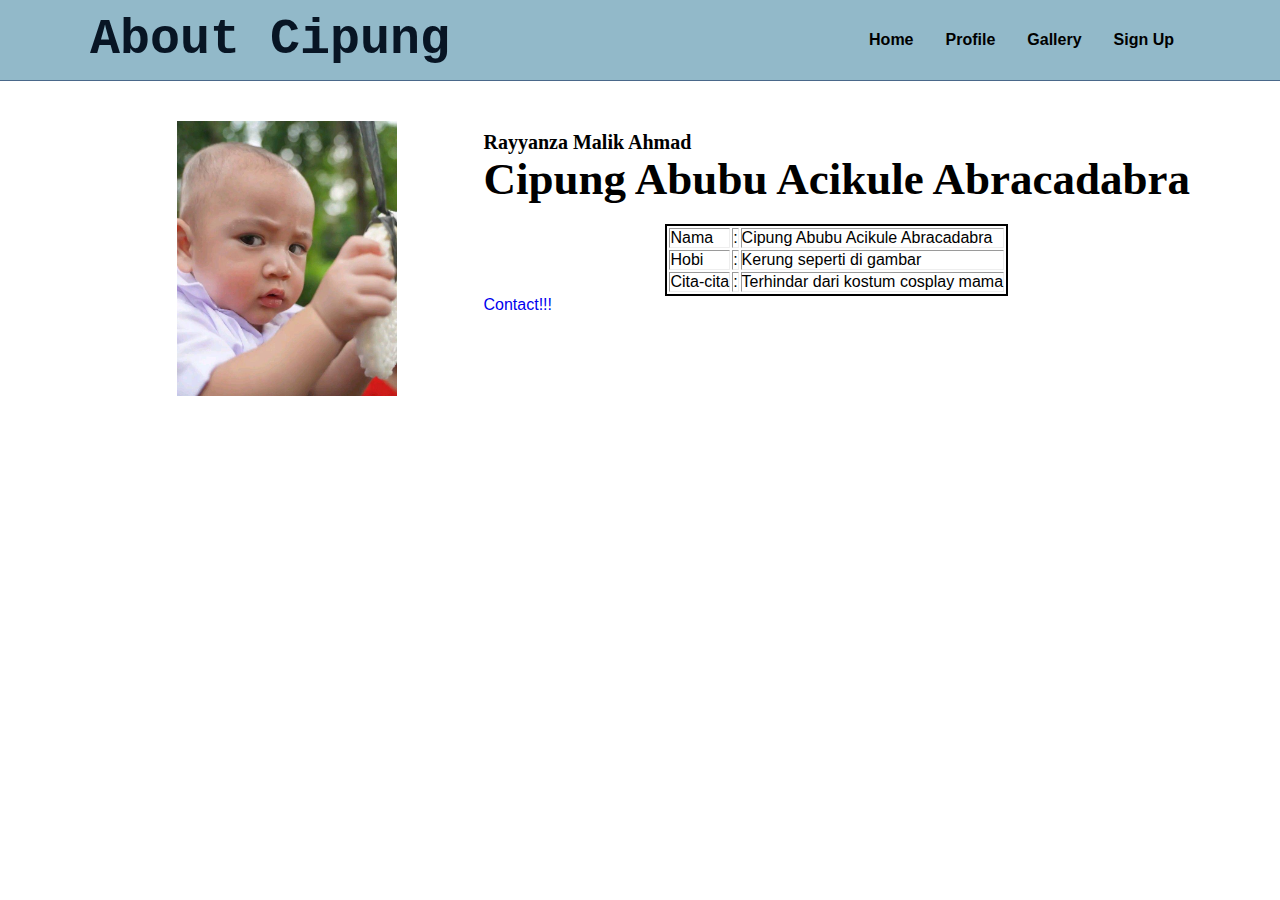
<file: index.html>
<!DOCTYPE html>
<html lang="en">
<head>
    <meta charset="UTF-8">
    <meta http-equiv="X-UA-Compatible" content="IE=edge">
    <meta name="viewport" content="width=device-width, initial-scale=1.0">
    <title>Cipung</title>
    <link rel="stylesheet" href="style.css" class="css">
<head>
<body>
    <nav>
        <div class="wrapper">
            <div class="logo"><a href=''>About Cipung</a></div>
            <div class="menu">
                <ul>
                    <li><a href="index.html">Home</a></li>
                    <li><a href="profile.html">Profile</a></li>
                    <li><a href="gallery.html">Gallery</a></li>
                    <li><a href="" class="tbl-biru">Sign Up</a></li>
                </ul>
            </div>
        </div>
    </nav>
    <div class="wrapper">
        <!-- untuk home -->
        <section id="home">
            <img src="cip2.jpeg" style="width: 20%; margin: 40px auto;">
            <div class="kolom">
                <p class="deskripsi">Rayyanza Malik Ahmad</p>
                <h2>Cipung Abubu Acikule Abracadabra</h2>
                <p></p>
                <table border="1" style="border: 2px solid; text-align: left; margin: 0px auto;">
                    <tr>
                        <td>Nama</td>
                        <td>:</td>
                        <td>Cipung Abubu Acikule Abracadabra</td>
                    </tr>
                    <tr>
                        <td>Hobi</td>
                        <td>:</td>
                        <td>Kerung seperti di gambar</td>
                    </tr>
                    <tr>
                        <td>Cita-cita</td>
                        <td>:</td>
                        <td>Terhindar dari kostum cosplay mama</td>
                    </tr>
                    </table>
                    <p><a href="https://instagram.com/raffinagita1717"</a>Contact!!!</p>
            </div>
          
        </section>
</nav>
</body>
</head>
</section>
</body>
</html>
</file>
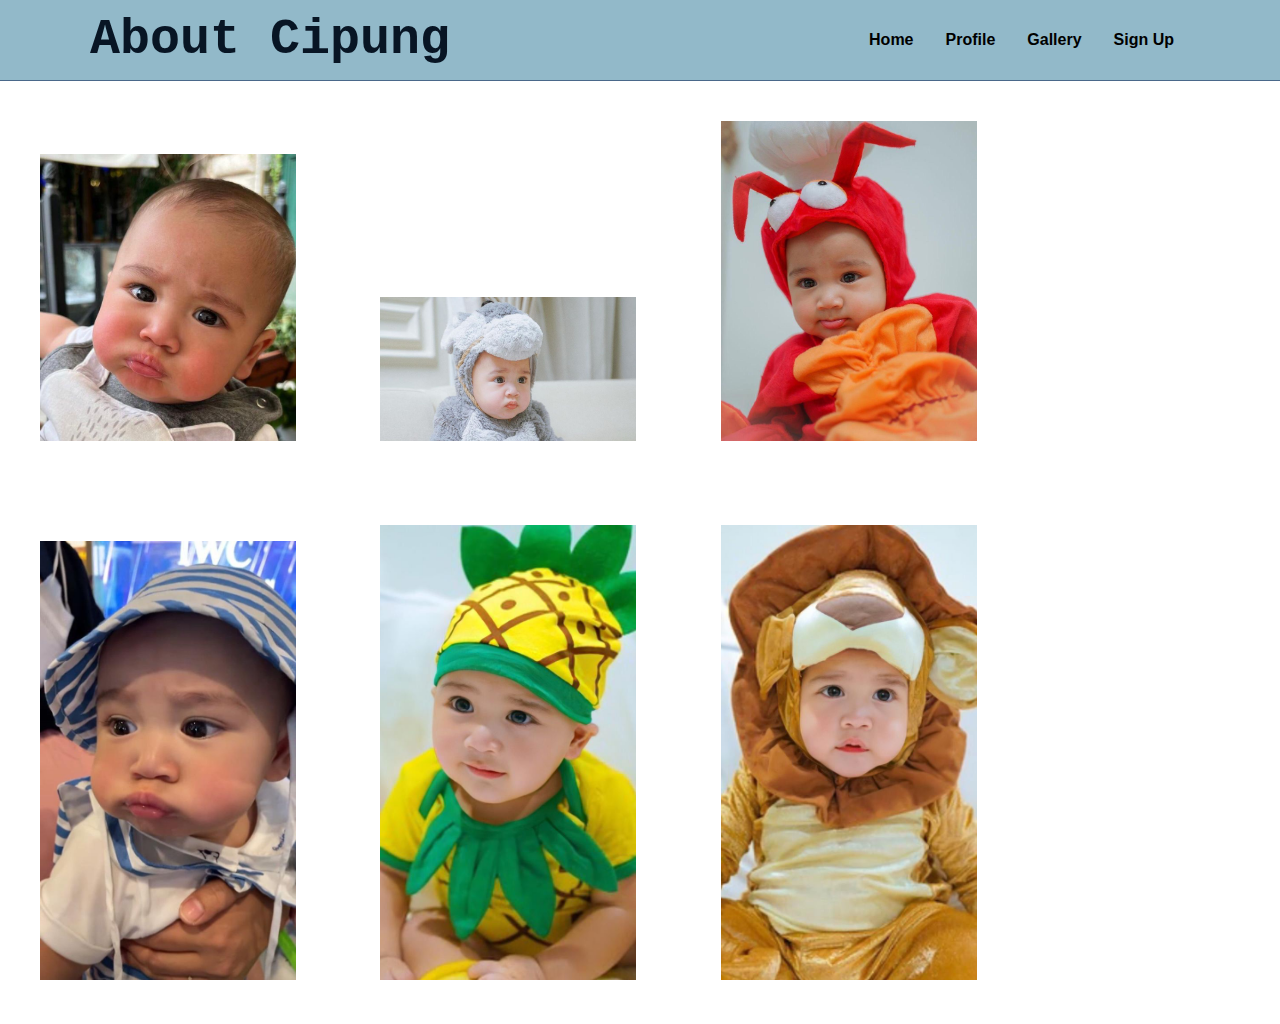
<file: gallery.html>
<html>
    <head>
        <meta charset="UTF-8">
        <meta http-equiv="X-UA-Compatible" content="IE=edge">
        <meta name="viewport" content="width=device-width, initial-scale=1.0">
        <title>Cipung</title>
        <link rel="stylesheet" href="style.css" class="css">
    <head>
    <body>
        <nav>
            <div class="wrapper">
                <div class="logo"><a href=''>About Cipung</a></div>
                <div class="menu">
                    <ul>
                        <li><a href="index.html">Home</a></li>
                    <li><a href="profile.html">Profile</a></li>
                    <li><a href="gallery.html">Gallery</a></li>
                    <li><a href="" class="tbl-biru">Sign Up</a></li>
                    </ul>
                </div>
            </div>
        </nav>
        <div>
            <div>
            <img src="cipung.jpeg" style="width: 20%; margin: 40px;">
            <img src="cipp.jpg" style="width: 20%; margin: 40px;">
            <img src="cip1.jpeg" style="width: 20%; margin: 40px;">
         </div>
            <div>
                 <img src="cip6.jpeg" style="width: 20%; margin: 40px;">
                 <img src="cip3.jpeg" style="width: 20%; margin: 40px;">
                 <img src="cip4.jpeg" style="width: 20%; margin: 40px;">
            </div>
    
        </div>

    </body>
</html>
</file>
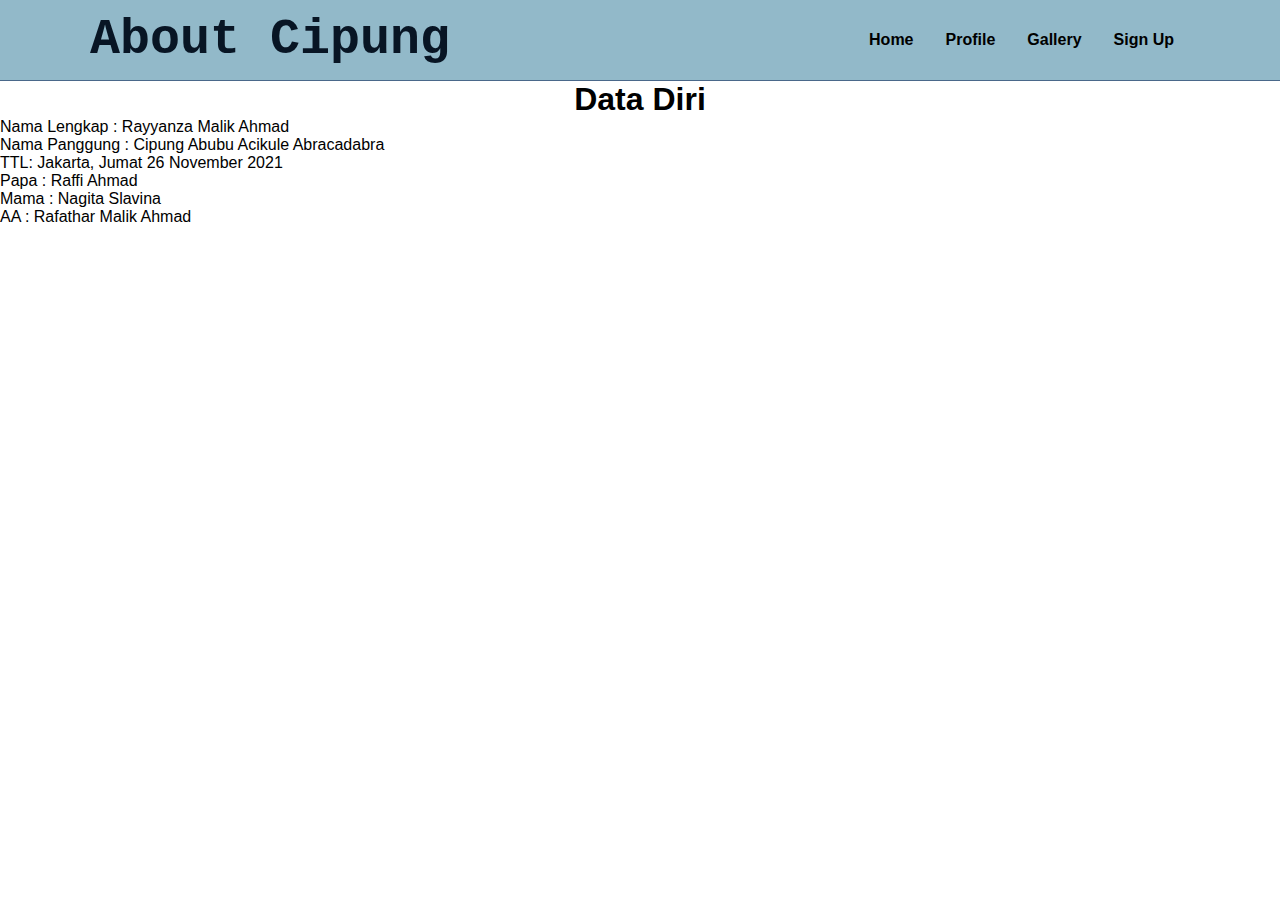
<file: profile.html>
<html>
    <head>
        <meta charset="UTF-8">
        <meta http-equiv="X-UA-Compatible" content="IE=edge">
        <meta name="viewport" content="width=device-width, initial-scale=1.0">
        <title>Cipung</title>
        <link rel="stylesheet" href="style.css" class="css">
    <head>
        <body>
            <nav>
                <div class="wrapper">
                    <div class="logo"><a href=''>About Cipung</a></div>
                    <div class="menu">
                        <ul>
                            <li><a href="index.html">Home</a></li>
                            <li><a href="profile.html">Profile</a></li>
                            <li><a href="gallery.html">Gallery</a></li>
                            <li><a href="" class="tbl-biru">Sign Up</a></li>
                        </ul>
                    </div>
                </div>
            </nav>
           <div>
            <h1 align="center">Data Diri</h1>
            <p>Nama Lengkap : Rayyanza Malik Ahmad</p>
            <p>Nama Panggung : Cipung Abubu Acikule Abracadabra</p>
            <p>TTL: Jakarta, Jumat 26 November 2021</p>
            <p>Papa : Raffi Ahmad</p>
            <p>Mama : Nagita Slavina</p>
            <p>AA : Rafathar Malik Ahmad</p>

           </div>
        </body>
</html>
</file>
<file: style.css>
* {
    text-decoration: none;
    margin: 0px;
    padding: 0px;
}

body {
    margin: 0px;
    padding: 0px;
    font-family: 'Open Sans',sans-serif;
}

.wrapper {
    width: 1100px;
    margin: auto;
    position: relative;
}

.logo a {
    font-size: 50px;
    font-weight: 800;
    float: left;
    font-family: courier;
    color: #081524;
}

.menu {
    float: right;
}

nav {
    width: 100%;
    margin: auto;
    display: flex;
    line-height: 80px;
    position: sticky;
    position: -webkit-sticky; 
    top: 0;
    background: #92b9c9;
    z-index: 1;
    border-bottom:1px solid #4a688a;
}

nav ul {
    list-style-type: none;
    margin: 0;
    padding: 0;
    overflow: hidden;
}

nav ul li {
    float: left;
}

nav ul li a {
    color: black;
    font-weight: bold;
    text-align: center;
    padding: 0px 16px 0px 16px;
    text-decoration: none;
}

nav ul li a:hover {
    text-decoration: underline;
}

section {
    margin: auto;
    display: flex;
    margin-bottom: 50px;
}

.kolom {
    margin-top: 50px;
    margin-bottom: 50px;
}

.kolom .deskripsi {
    font-size: 20px;
    font-weight: bold;
    font-family: 'comic sans ms';
    color: #000000;
}

h2 {
    font-family: 'comic sans ms';
    font-weight: 800;
    font-size: 45px;
    margin-bottom: 20px;
    color: #000000;
    width: 100%;
    line-height: 50px;
}
</file>
